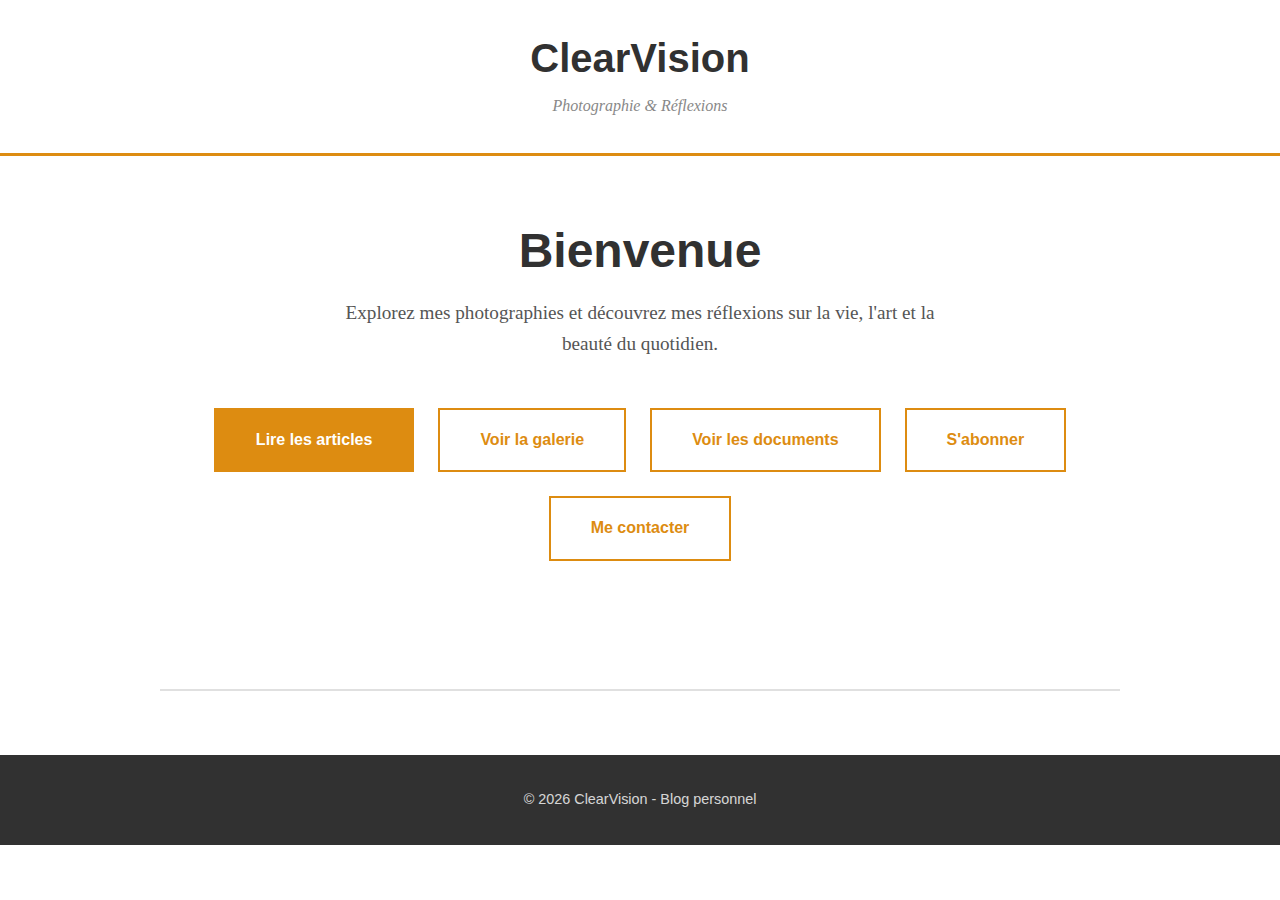
<file: index.html>
<!DOCTYPE html>
<html lang="fr">
<head>
    <meta charset="UTF-8">
    <meta name="viewport" content="width=device-width, initial-scale=1.0">
    <title>ClearVision - Blog & Photographie</title>
    <link rel="stylesheet" href="styles.css">
    <style>
        /* Page d'accueil spécifique */
        .home-hero {
            max-width: 960px;
            margin: 0 auto;
            padding: 4rem 2rem;
            text-align: center;
        }

        .home-hero h1 {
            font-size: 3rem;
            color: #313131;
            margin-bottom: 1rem;
        }

        .home-hero p {
            font-size: 1.2rem;
            color: #555555;
            max-width: 600px;
            margin: 0 auto 3rem;
            line-height: 1.6;
        }

        .home-buttons {
            display: flex;
            gap: 1.5rem;
            justify-content: center;
            flex-wrap: wrap;
        }

        .btn {
            display: inline-block;
            padding: 1rem 2.5rem;
            font-size: 1rem;
            font-family: -apple-system, sans-serif;
            font-weight: 600;
            text-decoration: none;
            border: 2px solid #dd8c11;
            transition: all 0.3s;
        }

        .btn-primary {
            background: #dd8c11;
            color: #ffffff;
        }

        .btn-primary:hover {
            background: #c77d0f;
            border-color: #c77d0f;
        }

        .btn-secondary {
            background: transparent;
            color: #dd8c11;
        }

        .btn-secondary:hover {
            background: #dd8c11;
            color: #ffffff;
        }

        .home-divider {
            max-width: 960px;
            margin: 4rem auto;
            border: 0;
            border-top: 2px solid #e0e0e0;
        }

        @media (max-width: 768px) {
            .home-hero h1 {
                font-size: 2rem;
            }

            .home-buttons {
                flex-direction: column;
                max-width: 300px;
                margin: 0 auto;
            }

            .btn {
                width: 100%;
            }
        }
    </style>
</head>
<body>
    <!-- En-tête -->
    <header>
        <h1>ClearVision</h1>
        <p class="subtitle">Photographie & Réflexions</p>
    </header>

    <!-- Hero Section -->
    <div class="home-hero">
        <h1>Bienvenue</h1>
        <p>Explorez mes photographies et découvrez mes réflexions sur la vie, l'art et la beauté du quotidien.</p>

        <div class="home-buttons">
            <a href="articles.html" class="btn btn-primary">Lire les articles</a>
            <a href="galerie.html" class="btn btn-secondary">Voir la galerie</a>
            <a href="documents.html" class="btn btn-secondary">Voir les documents</a>
            <a href="newsletter.html" class="btn btn-secondary">S'abonner</a>
            <a href="contact.html" class="btn btn-secondary">Me contacter</a>
        </div>
    </div>

    <hr class="home-divider">

    <!-- Footer -->
    <footer>
        <p>&copy; 2026 ClearVision - Blog personnel</p>
    </footer>
</body>
</html>
</file>
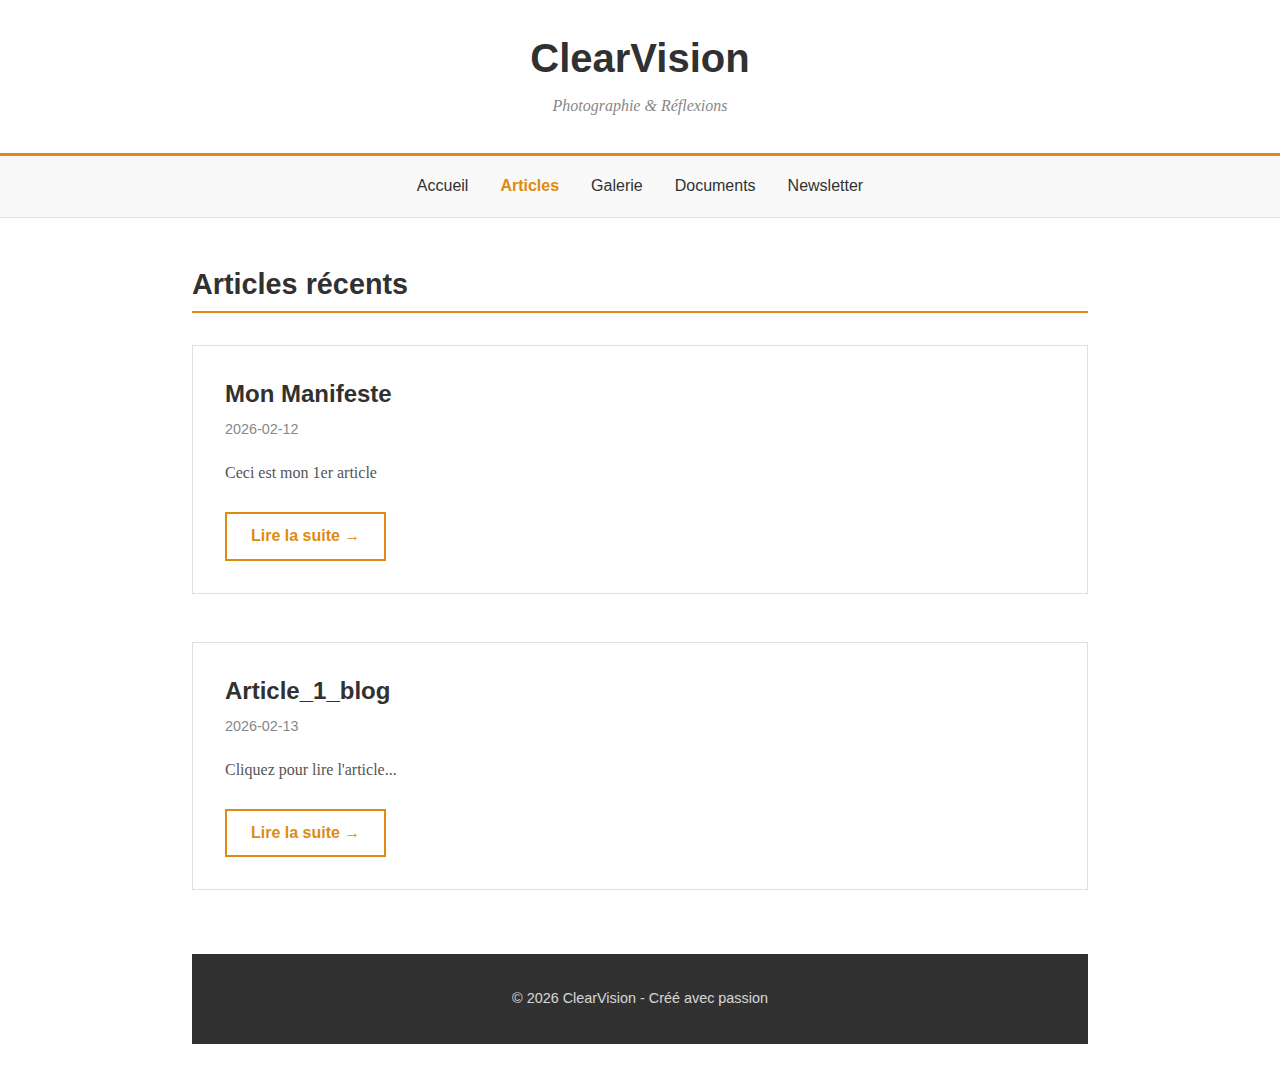
<file: articles.html>
<!DOCTYPE html>
<html lang="fr">
<head>
    <meta charset="UTF-8">
    <meta name="viewport" content="width=device-width, initial-scale=1.0">
    <title>Articles - ClearVision</title>
    <link rel="stylesheet" href="styles.css">
    <style>
        /* Articles gallery style */
        .articles-gallery {
            display: grid;
            grid-template-columns: repeat(auto-fit, minmax(300px, 1fr));
            gap: 2rem;
            margin-top: 2rem;
        }
    </style>
</head>
<body>
    <!-- En-tête -->
    <header>
        <a href="index.html" style="text-decoration: none; color: inherit;">
            <h1>ClearVision</h1>
        </a>
        <p class="subtitle">Photographie & Réflexions</p>
    </header>

    <!-- Navigation -->
    <nav>
        <ul class="nav-links">
            <li><a href="index.html">Accueil</a></li>
            <li><a href="articles.html" class="active">Articles</a></li>
            <li><a href="galerie.html">Galerie</a></li>
            <li><a href="documents.html">Documents</a></li>
            <li><a href="newsletter.html">Newsletter</a></li>
        </ul>
    </nav>

    <!-- Contenu principal -->
    <main>
        <!-- Section des articles -->
        <section class="articles">
            <h2>Articles récents</h2>

            <article class="article-card">
                <div class="article-content">
                    <h3>Mon Manifeste</h3>
                    <p class="article-date">2026-02-12</p>
                    <p class="article-excerpt">
                        Ceci est mon 1er article
                    </p>
                    <a href="articles/A propos de mon manifeste.html" class="read-more">Lire la suite →</a>
                </div>
            </article>

            <article class="article-card">
                <div class="article-content">
                    <h3>Article_1_blog</h3>
                    <p class="article-date">2026-02-13</p>
                    <p class="article-excerpt">
                        Cliquez pour lire l'article...
                    </p>
                    <a href="articles/Article_1_blog.html" class="read-more">Lire la suite →</a>
                </div>
            </article>

        </section>
    <!-- Pied de page -->
    <footer>
        <p>&copy; 2026 ClearVision - Créé avec passion</p>
    </footer>
</body>
</html>
</file>
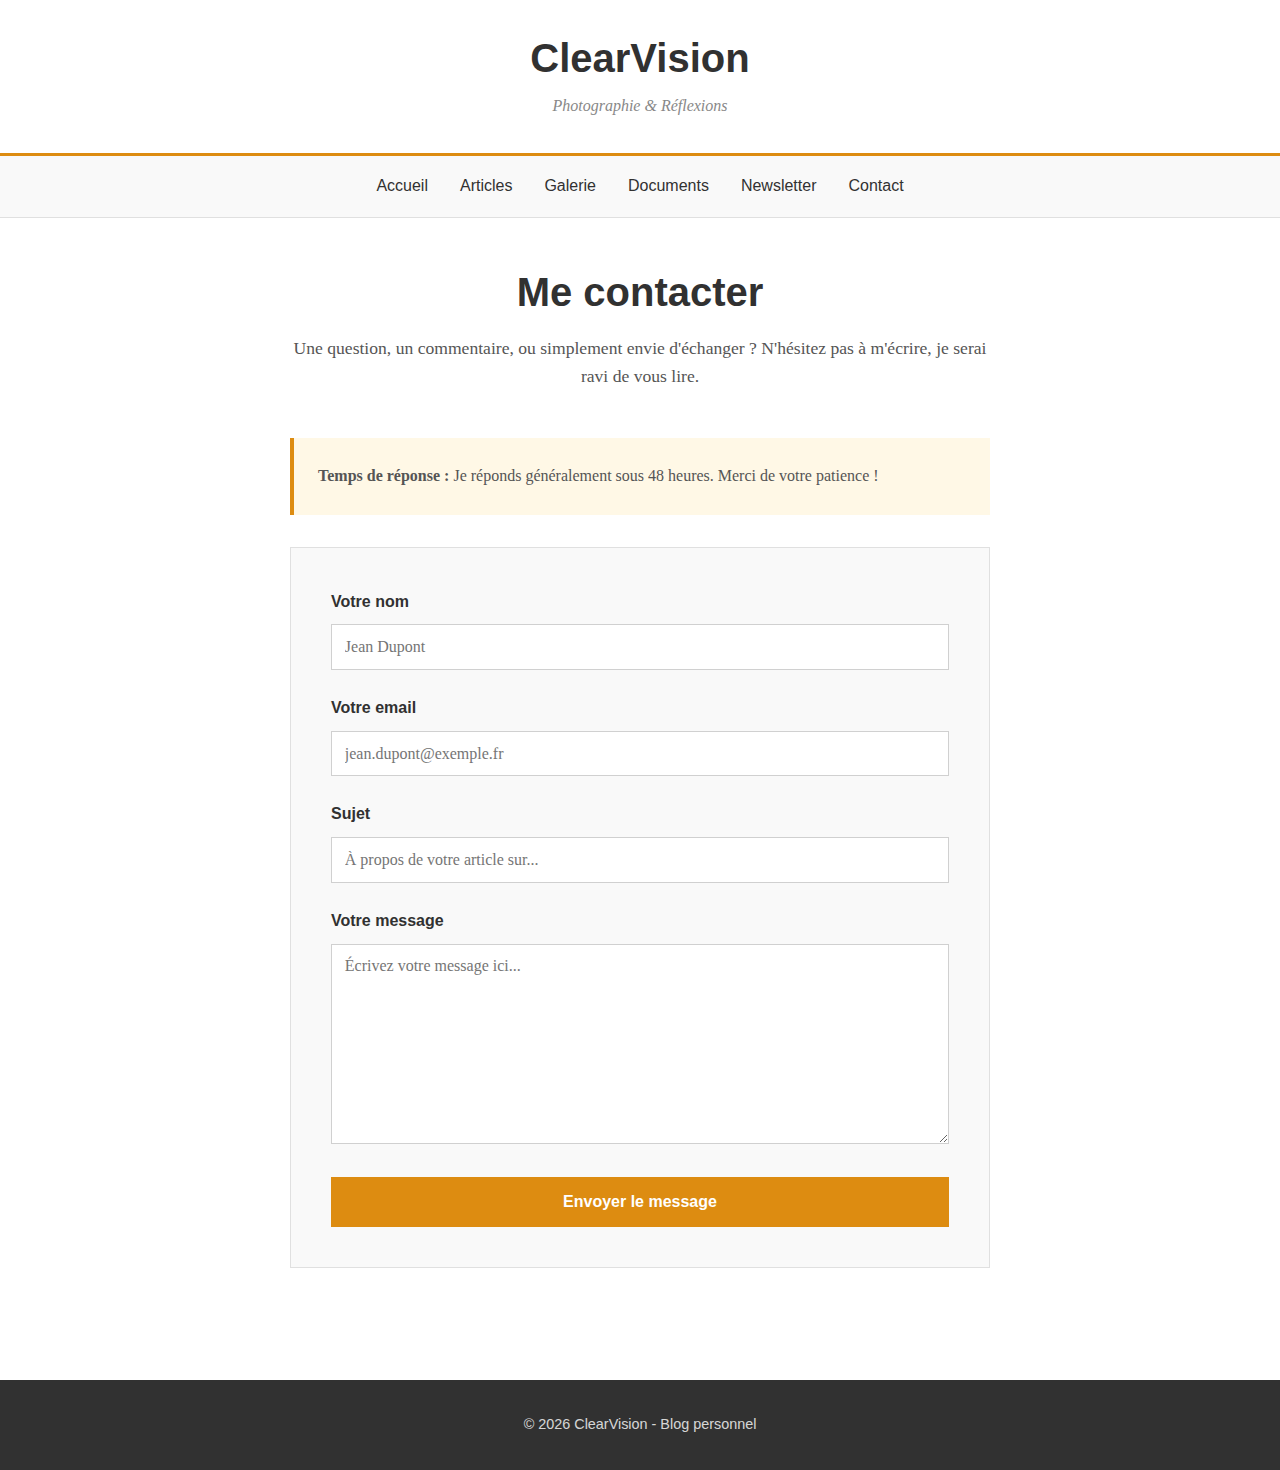
<file: contact.html>
<!DOCTYPE html>
<html lang="fr">
<head>
    <meta charset="UTF-8">
    <meta name="viewport" content="width=device-width, initial-scale=1.0">
    <title>Contact - ClearVision</title>
    <link rel="stylesheet" href="styles.css">
    <style>
        /* Styles spécifiques à la page contact */
        .contact-container {
            max-width: 700px;
            margin: 0 auto;
        }

        .contact-intro {
            text-align: center;
            margin-bottom: 3rem;
        }

        .contact-intro h1 {
            font-size: 2.5rem;
            color: #313131;
            margin-bottom: 1rem;
        }

        .contact-intro p {
            font-size: 1.1rem;
            color: #555555;
            line-height: 1.6;
        }

        /* Formulaire de contact */
        .contact-form {
            background: #f9f9f9;
            padding: 2.5rem;
            border: 1px solid #e0e0e0;
        }

        .form-group {
            margin-bottom: 1.5rem;
        }

        .form-group label {
            display: block;
            font-family: -apple-system, sans-serif;
            font-weight: 600;
            color: #313131;
            margin-bottom: 0.5rem;
        }

        .form-group input,
        .form-group textarea {
            width: 100%;
            padding: 0.8rem;
            font-family: Georgia, serif;
            font-size: 1rem;
            border: 1px solid #d0d0d0;
            background: #ffffff;
            transition: border-color 0.3s;
        }

        .form-group input:focus,
        .form-group textarea:focus {
            outline: none;
            border-color: #dd8c11;
        }

        .form-group textarea {
            min-height: 200px;
            resize: vertical;
        }

        .submit-btn {
            background: #dd8c11;
            color: #ffffff;
            padding: 1rem 2.5rem;
            border: none;
            font-family: -apple-system, sans-serif;
            font-size: 1rem;
            font-weight: 600;
            cursor: pointer;
            transition: background 0.3s;
            width: 100%;
        }

        .submit-btn:hover {
            background: #c77d0f;
        }

        /* Message d'information */
        .info-box {
            background: #fff8e6;
            border-left: 4px solid #dd8c11;
            padding: 1.5rem;
            margin-bottom: 2rem;
        }

        .info-box p {
            color: #555555;
            margin: 0;
        }

        @media (max-width: 768px) {
            .contact-form {
                padding: 1.5rem;
            }

            .contact-intro h1 {
                font-size: 2rem;
            }
        }
    </style>
</head>
<body>
    <!-- En-tête -->
    <header>
        <h1>ClearVision</h1>
        <p class="subtitle">Photographie & Réflexions</p>
    </header>

    <!-- Navigation -->
    <nav>
        <ul class="nav-links">
            <li><a href="index.html">Accueil</a></li>
            <li><a href="articles.html">Articles</a></li>
            <li><a href="galerie.html">Galerie</a></li>
            <li><a href="documents.html">Documents</a></li>
            <li><a href="newsletter.html">Newsletter</a></li>
            <li><a href="contact.html">Contact</a></li>
        </ul>
    </nav>

    <!-- Contenu principal -->
    <main>
        <div class="contact-container">
            <div class="contact-intro">
                <h1>Me contacter</h1>
                <p>Une question, un commentaire, ou simplement envie d'échanger ? N'hésitez pas à m'écrire, je serai ravi de vous lire.</p>
            </div>

            <!-- Boîte d'information -->
            <div class="info-box">
                <p><strong>Temps de réponse :</strong> Je réponds généralement sous 48 heures. Merci de votre patience !</p>
            </div>

            <!-- Formulaire de contact -->
            <form class="contact-form" action="https://formspree.io/f/mqedpgdd" method="POST">
                <!-- Redirection après envoi -->
                <input type="hidden" name="_next" value="https://pmclear.github.io/index.html">

                <div class="form-group">
                    <label for="name">Votre nom</label>
                    <input type="text" id="name" name="name" required placeholder="Jean Dupont">
                </div>

                <div class="form-group">
                    <label for="email">Votre email</label>
                    <input type="email" id="email" name="email" required placeholder="jean.dupont@exemple.fr">
                </div>

                <div class="form-group">
                    <label for="subject">Sujet</label>
                    <input type="text" id="subject" name="subject" required placeholder="À propos de votre article sur...">
                </div>

                <div class="form-group">
                    <label for="message">Votre message</label>
                    <textarea id="message" name="message" required placeholder="Écrivez votre message ici..."></textarea>
                </div>

                <button type="submit" class="submit-btn">Envoyer le message</button>
            </form>
        </div>
    </main>

    <!-- Footer -->
    <footer>
        <p>&copy; 2026 ClearVision - Blog personnel</p>
    </footer>
</body>
</html>
</file>
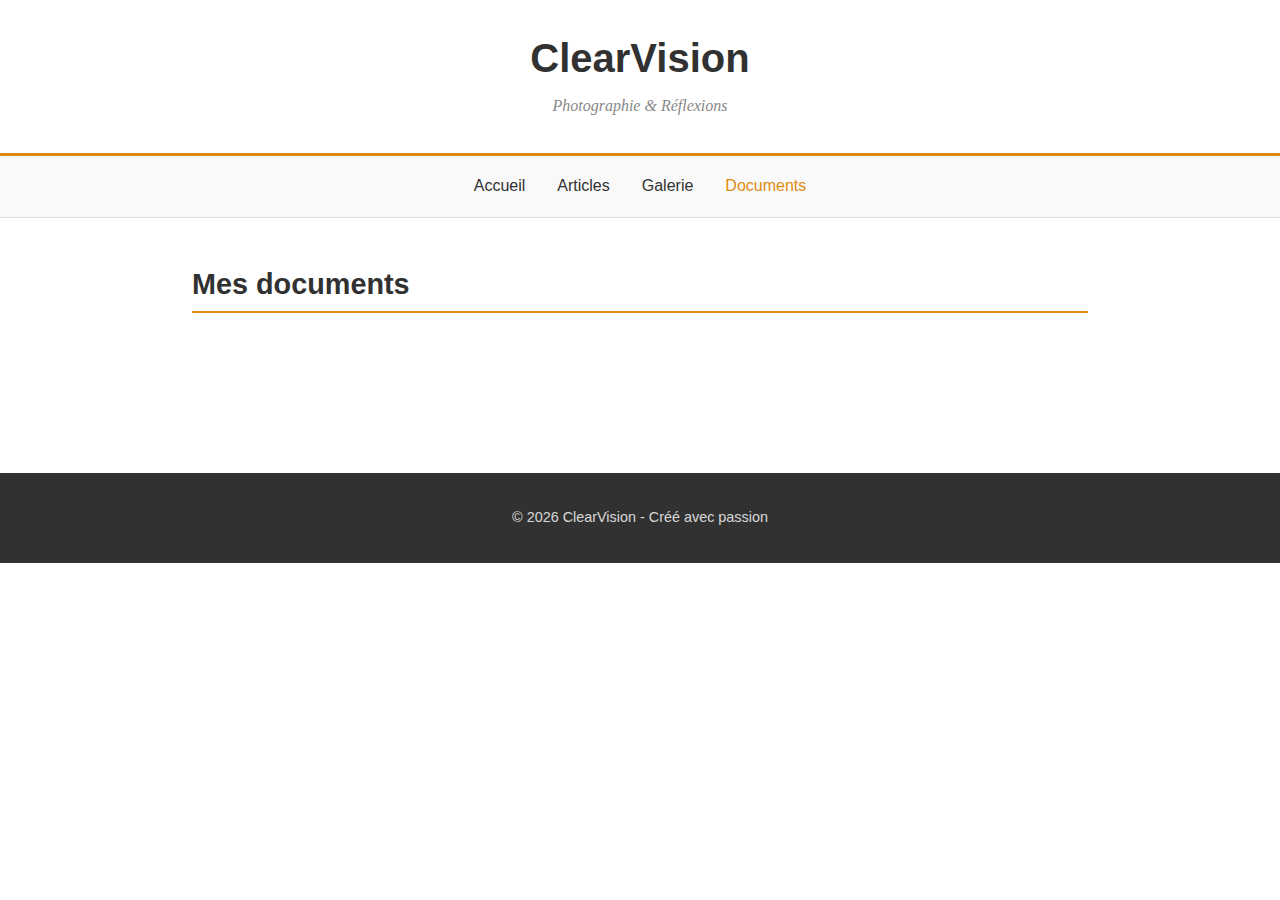
<file: documents-template.html>
<!DOCTYPE html>
<html lang="fr">
<head>
    <meta charset="UTF-8">
    <meta name="viewport" content="width=device-width, initial-scale=1.0">
    <title>Documents - ClearVision</title>
    <link rel="stylesheet" href="styles.css">
    <style>
        /* Style pour la liste des documents */
        .documents-list {
            display: grid;
            grid-template-columns: repeat(auto-fill, minmax(350px, 1fr));
            gap: 1.5rem;
            margin-top: 2rem;
        }

        .document-card {
            background: #ffffff;
            border: 1px solid #e0e0e0;
            padding: 1.5rem;
            transition: box-shadow 0.3s;
            display: flex;
            align-items: center;
            gap: 1rem;
        }

        .document-card:hover {
            box-shadow: 0 2px 15px rgba(0,0,0,0.1);
        }

        .document-icon {
            font-size: 3rem;
            color: #dd8c11;
        }

        .document-info {
            flex: 1;
        }

        .document-info h3 {
            font-size: 1.2rem;
            color: #313131;
            margin-bottom: 0.3rem;
        }

        .document-info .document-type {
            color: #888888;
            font-size: 0.9rem;
            margin-bottom: 0.8rem;
        }

        .document-link {
            display: inline-block;
            color: #dd8c11;
            text-decoration: none;
            font-weight: 600;
            font-size: 0.95rem;
        }

        .document-link:hover {
            color: #b87010;
        }

        .documents-subject {
            font-size: 1.4rem;
            color: #dd8c11;
            margin-top: 3rem;
            margin-bottom: 1rem;
            padding-bottom: 0.5rem;
            border-bottom: 2px solid #e0e0e0;
        }

        .documents-subject:first-of-type {
            margin-top: 2rem;
        }
    </style>
</head>
<body>
    <!-- En-tête -->
    <header>
        <h1>ClearVision</h1>
        <p class="subtitle">Photographie & Réflexions</p>
    </header>

    <!-- Navigation -->
    <nav>
        <ul class="nav-links">
            <li><a href="index.html">Accueil</a></li>
            <li><a href="articles.html">Articles</a></li>
            <li><a href="galerie.html">Galerie</a></li>
            <li><a href="documents.html" style="color: #dd8c11;">Documents</a></li>
        </ul>
    </nav>

    <!-- Contenu principal -->
    <main>
        <section class="articles">
            <h2>Mes documents</h2>

            <!-- DOCUMENTS_PLACEHOLDER -->
        </section>
    </main>

    <!-- Pied de page -->
    <footer>
        <p>&copy; 2026 ClearVision - Créé avec passion</p>
    </footer>
</body>
</html>
</file>
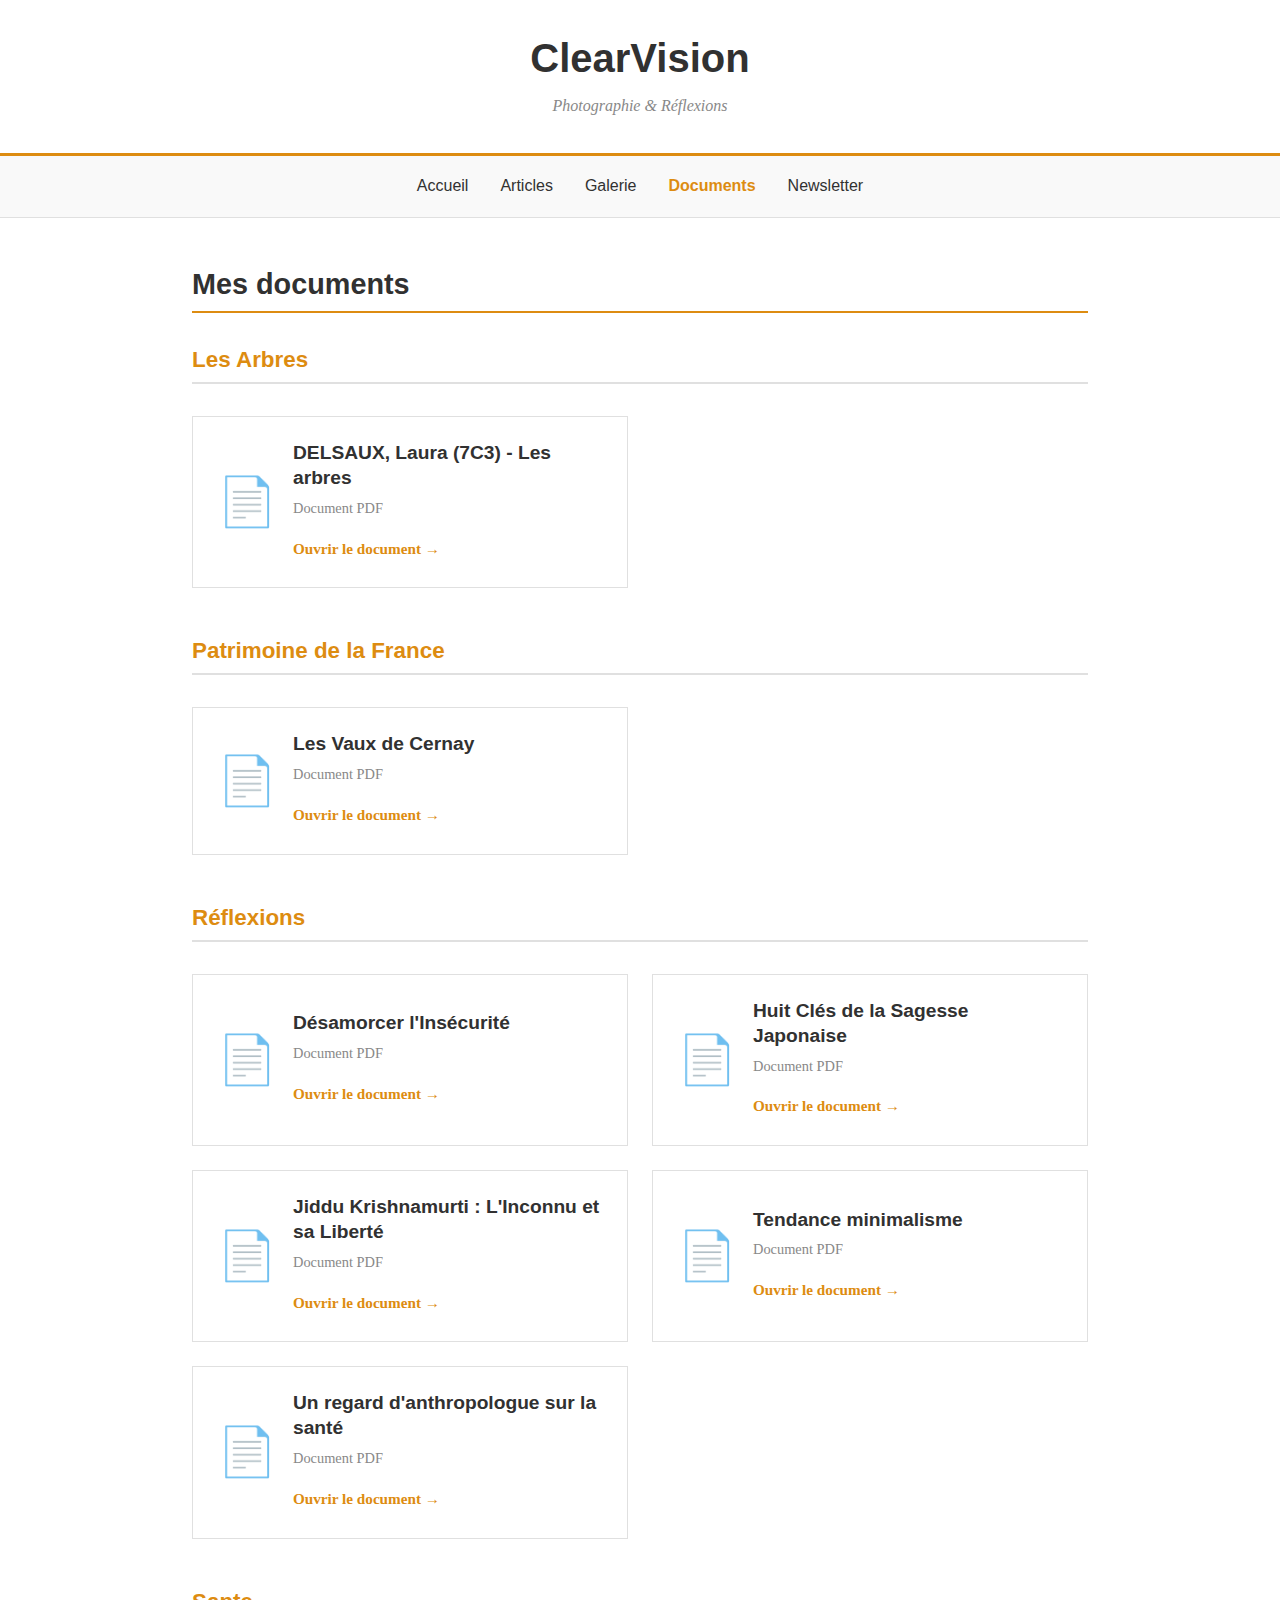
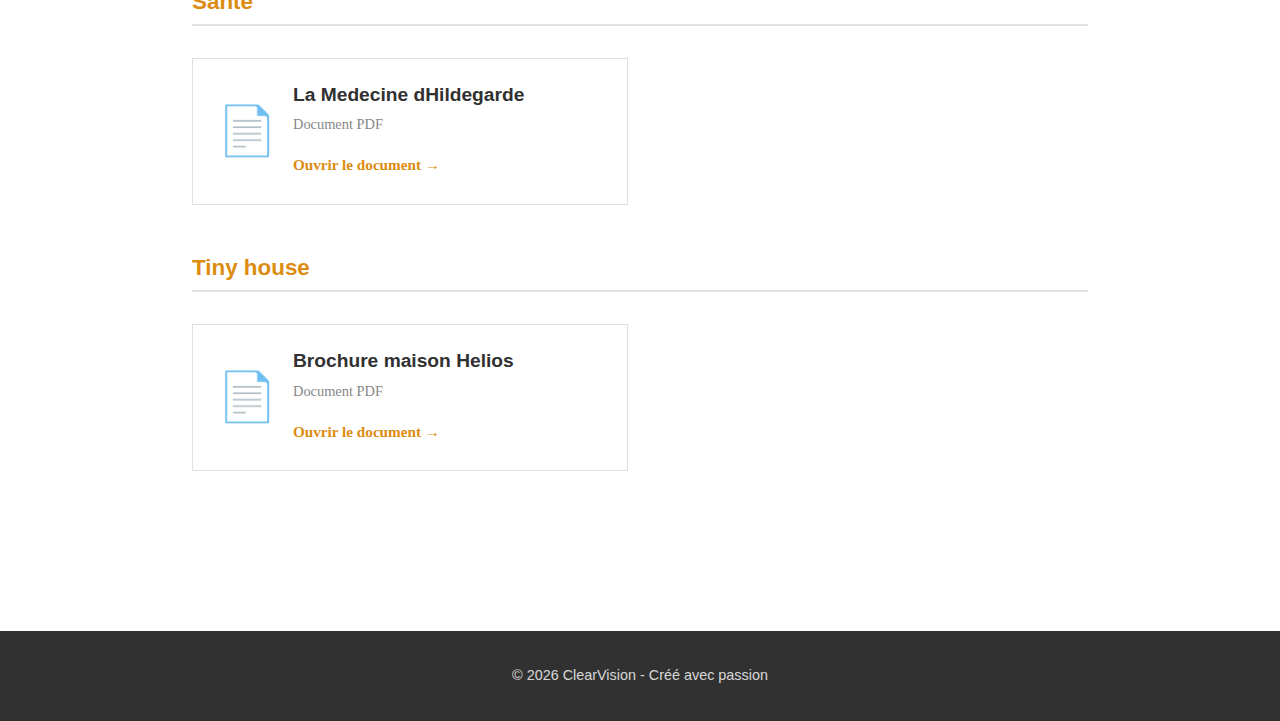
<file: documents.html>
<!DOCTYPE html>
<html lang="fr">
<head>
    <meta charset="UTF-8">
    <meta name="viewport" content="width=device-width, initial-scale=1.0">
    <title>Documents - ClearVision</title>
    <link rel="stylesheet" href="styles.css">
    <style>
        /* Style pour la liste des documents */
        .documents-list {
            display: grid;
            grid-template-columns: repeat(auto-fill, minmax(350px, 1fr));
            gap: 1.5rem;
            margin-top: 2rem;
        }

        .document-card {
            background: #ffffff;
            border: 1px solid #e0e0e0;
            padding: 1.5rem;
            transition: box-shadow 0.3s;
            display: flex;
            align-items: center;
            gap: 1rem;
        }

        .document-card:hover {
            box-shadow: 0 2px 15px rgba(0,0,0,0.1);
        }

        .document-icon {
            font-size: 3rem;
            color: #dd8c11;
        }

        .document-info {
            flex: 1;
        }

        .document-info h3 {
            font-size: 1.2rem;
            color: #313131;
            margin-bottom: 0.3rem;
        }

        .document-info .document-type {
            color: #888888;
            font-size: 0.9rem;
            margin-bottom: 0.8rem;
        }

        .document-link {
            display: inline-block;
            color: #dd8c11;
            text-decoration: none;
            font-weight: 600;
            font-size: 0.95rem;
        }

        .document-link:hover {
            color: #b87010;
        }

        .documents-subject {
            font-size: 1.4rem;
            color: #dd8c11;
            margin-top: 3rem;
            margin-bottom: 1rem;
            padding-bottom: 0.5rem;
            border-bottom: 2px solid #e0e0e0;
        }

        .documents-subject:first-of-type {
            margin-top: 2rem;
        }
    </style>
</head>
<body>
    <!-- En-tête -->
    <header>
        <a href="index.html" style="text-decoration: none; color: inherit;">
            <h1>ClearVision</h1>
        </a>
        <p class="subtitle">Photographie & Réflexions</p>
    </header>

    <!-- Navigation -->
    <nav>
        <ul class="nav-links">
            <li><a href="index.html">Accueil</a></li>
            <li><a href="articles.html">Articles</a></li>
            <li><a href="galerie.html">Galerie</a></li>
            <li><a href="documents.html" class="active">Documents</a></li>
            <li><a href="newsletter.html">Newsletter</a></li>
        </ul>
    </nav>

    <!-- Contenu principal -->
    <main>
        <section class="articles">
            <h2>Mes documents</h2>

            <!-- Sujet : Les Arbres -->
            <h3 class="documents-subject">Les Arbres</h3>
            <div class="documents-list">
                <div class="document-card">
                    <div class="document-icon">📄</div>
                    <div class="document-info">
                        <h3>DELSAUX, Laura (7C3) - Les arbres</h3>
                        <p class="document-type">Document PDF</p>
                        <a href="pdfs/Les_Arbres/DELSAUX_Laura_7C3_Les_arbres.pdf" class="document-link" target="_blank">Ouvrir le document →</a>
                    </div>
                </div>

            </div>

            <!-- Sujet : Patrimoine de la France -->
            <h3 class="documents-subject">Patrimoine de la France</h3>
            <div class="documents-list">
                <div class="document-card">
                    <div class="document-icon">📄</div>
                    <div class="document-info">
                        <h3>Les Vaux de Cernay</h3>
                        <p class="document-type">Document PDF</p>
                        <a href="pdfs/Patrimoine_de_la_France/Les_Vaux_de_Cernay.pdf" class="document-link" target="_blank">Ouvrir le document →</a>
                    </div>
                </div>

            </div>

            <!-- Sujet : Réflexions -->
            <h3 class="documents-subject">Réflexions</h3>
            <div class="documents-list">
                <div class="document-card">
                    <div class="document-icon">📄</div>
                    <div class="document-info">
                        <h3>Désamorcer l'Insécurité</h3>
                        <p class="document-type">Document PDF</p>
                        <a href="pdfs/Reflexions/Desamorcer_l_Insecurite.pdf" class="document-link" target="_blank">Ouvrir le document →</a>
                    </div>
                </div>

                <div class="document-card">
                    <div class="document-icon">📄</div>
                    <div class="document-info">
                        <h3>Huit Clés de la Sagesse Japonaise</h3>
                        <p class="document-type">Document PDF</p>
                        <a href="pdfs/Reflexions/Huit_Cles_de_la_Sagesse_Japonaise.pdf" class="document-link" target="_blank">Ouvrir le document →</a>
                    </div>
                </div>

                <div class="document-card">
                    <div class="document-icon">📄</div>
                    <div class="document-info">
                        <h3>Jiddu Krishnamurti : L'Inconnu et sa Liberté</h3>
                        <p class="document-type">Document PDF</p>
                        <a href="pdfs/Reflexions/Jiddu_Krishnamurti_L_Inconnu_et_sa_Liberte.pdf" class="document-link" target="_blank">Ouvrir le document →</a>
                    </div>
                </div>

                <div class="document-card">
                    <div class="document-icon">📄</div>
                    <div class="document-info">
                        <h3>Tendance minimalisme</h3>
                        <p class="document-type">Document PDF</p>
                        <a href="pdfs/Reflexions/Tendance_minimalisme.pdf" class="document-link" target="_blank">Ouvrir le document →</a>
                    </div>
                </div>

                <div class="document-card">
                    <div class="document-icon">📄</div>
                    <div class="document-info">
                        <h3>Un regard d'anthropologue sur la santé</h3>
                        <p class="document-type">Document PDF</p>
                        <a href="pdfs/Reflexions/Un_regard_d_anthropologue_sur_la_sante.pdf" class="document-link" target="_blank">Ouvrir le document →</a>
                    </div>
                </div>

            </div>

            <!-- Sujet : Sante -->
            <h3 class="documents-subject">Sante</h3>
            <div class="documents-list">
                <div class="document-card">
                    <div class="document-icon">📄</div>
                    <div class="document-info">
                        <h3>La Medecine dHildegarde</h3>
                        <p class="document-type">Document PDF</p>
                        <a href="pdfs/Sante/La_Medecine_dHildegarde.pdf" class="document-link" target="_blank">Ouvrir le document →</a>
                    </div>
                </div>

            </div>

            <!-- Sujet : Tiny house -->
            <h3 class="documents-subject">Tiny house</h3>
            <div class="documents-list">
                <div class="document-card">
                    <div class="document-icon">📄</div>
                    <div class="document-info">
                        <h3>Brochure maison Helios</h3>
                        <p class="document-type">Document PDF</p>
                        <a href="pdfs/Tiny_house/brochure_maison_helios.pdf" class="document-link" target="_blank">Ouvrir le document →</a>
                    </div>
                </div>

            </div>

        </section>
    </main>

    <!-- Pied de page -->
    <footer>
        <p>&copy; 2026 ClearVision - Créé avec passion</p>
    </footer>
</body>
</html>
</file>
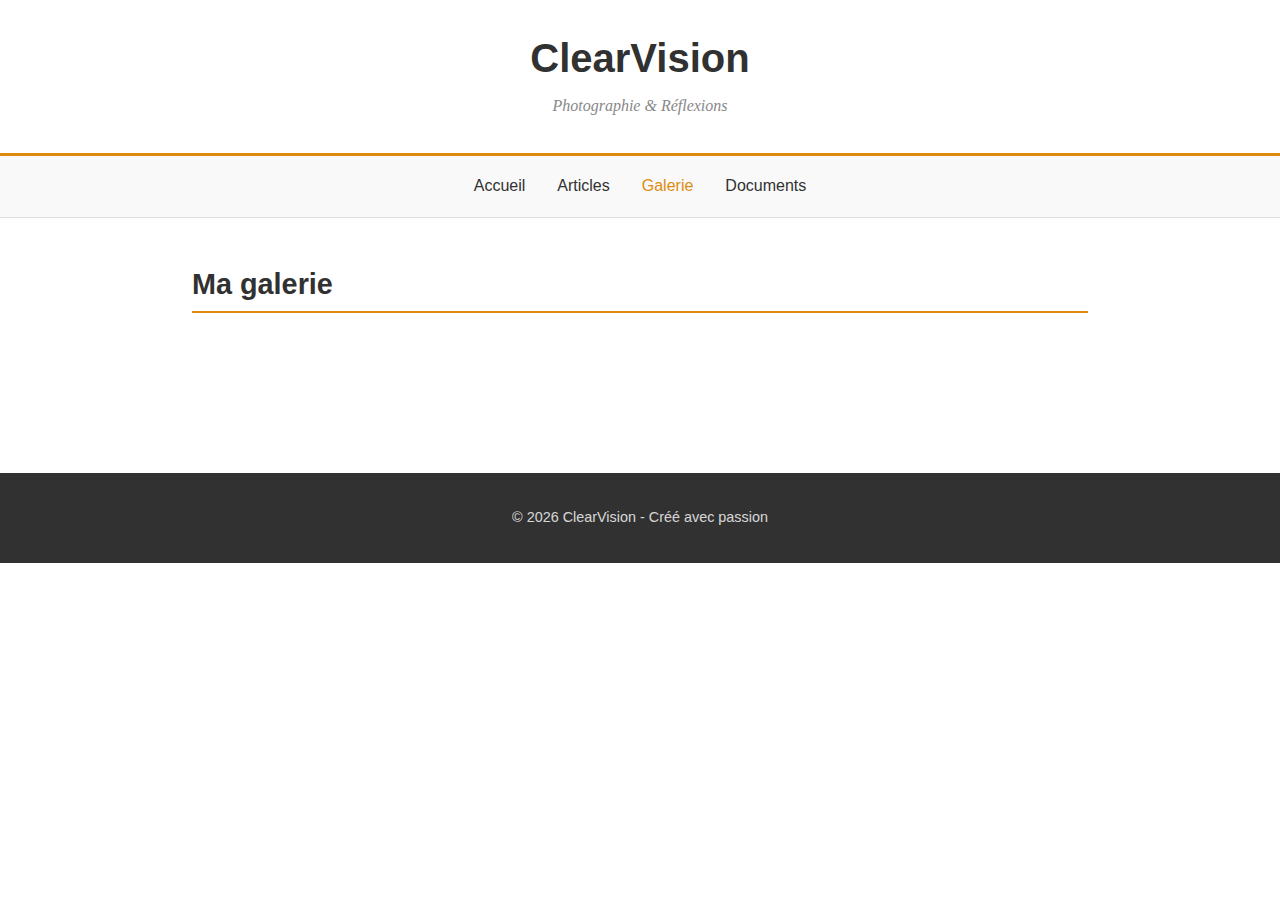
<file: galerie-template.html>
<!DOCTYPE html>
<html lang="fr">
<head>
    <meta charset="UTF-8">
    <meta name="viewport" content="width=device-width, initial-scale=1.0">
    <title>Galerie - ClearVision</title>
    <link rel="stylesheet" href="styles.css">
    <style>
        /* Galerie photos style blog */
        .gallery-grid {
            display: grid;
            grid-template-columns: repeat(auto-fit, minmax(300px, 1fr));
            gap: 2rem;
            margin-top: 2rem;
        }

        .gallery-item {
            background: #ffffff;
            border: 1px solid #e0e0e0;
            transition: box-shadow 0.3s;
        }

        .gallery-item:hover {
            box-shadow: 0 2px 15px rgba(0,0,0,0.1);
        }

        .gallery-item img,
        .gallery-item video {
            width: 100%;
            height: auto;
            display: block;
        }

        .gallery-caption {
            padding: 1.5rem;
        }

        .gallery-caption h3 {
            font-size: 1.2rem;
            color: #313131;
            margin-bottom: 0.5rem;
        }

        .gallery-caption p {
            color: #888888;
            font-size: 0.9rem;
        }

        .gallery-subject {
            font-size: 1.4rem;
            color: #dd8c11;
            margin-top: 3rem;
            margin-bottom: 1rem;
            padding-bottom: 0.5rem;
            border-bottom: 2px solid #e0e0e0;
        }

        .gallery-subject:first-of-type {
            margin-top: 2rem;
        }
    </style>
</head>
<body>
    <!-- En-tête -->
    <header>
        <h1>ClearVision</h1>
        <p class="subtitle">Photographie & Réflexions</p>
    </header>

    <!-- Navigation -->
    <nav>
        <ul class="nav-links">
            <li><a href="index.html">Accueil</a></li>
            <li><a href="articles.html">Articles</a></li>
            <li><a href="galerie.html" style="color: #dd8c11;">Galerie</a></li>
            <li><a href="documents.html">Documents</a></li>
        </ul>
    </nav>

    <!-- Contenu principal -->
    <main>
        <section class="articles">
            <h2>Ma galerie</h2>

            <!-- GALLERY_PLACEHOLDER -->
        </section>
    </main>

    <!-- Pied de page -->
    <footer>
        <p>&copy; 2026 ClearVision - Créé avec passion</p>
    </footer>
</body>
</html>
</file>
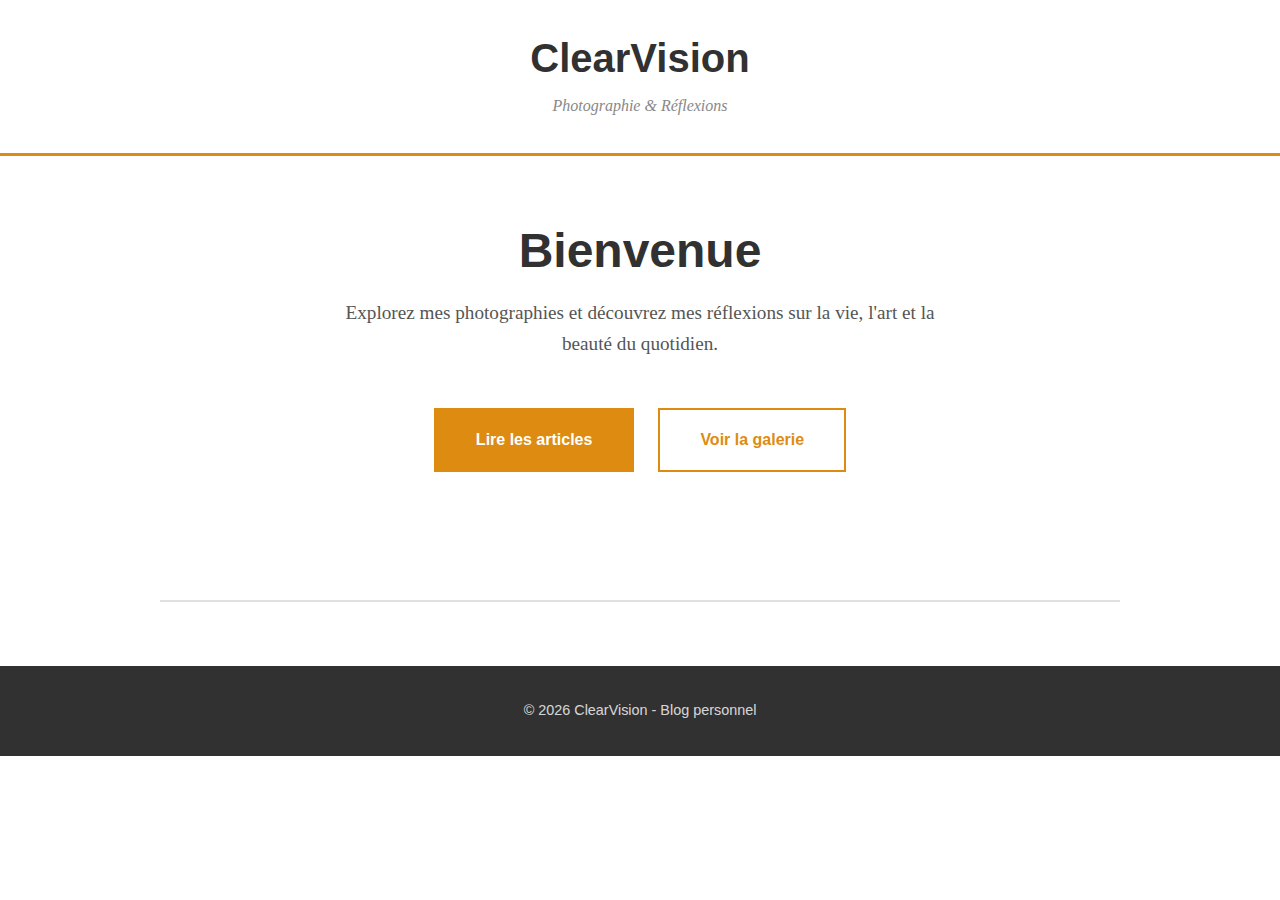
<file: index-template.html>
<!DOCTYPE html>
<html lang="fr">
<head>
    <meta charset="UTF-8">
    <meta name="viewport" content="width=device-width, initial-scale=1.0">
    <title>ClearVision - Blog & Photographie</title>
    <link rel="stylesheet" href="styles.css">
    <style>
        /* Page d'accueil spécifique */
        .home-hero {
            max-width: 960px;
            margin: 0 auto;
            padding: 4rem 2rem;
            text-align: center;
        }

        .home-hero h1 {
            font-size: 3rem;
            color: #313131;
            margin-bottom: 1rem;
        }

        .home-hero p {
            font-size: 1.2rem;
            color: #555555;
            max-width: 600px;
            margin: 0 auto 3rem;
            line-height: 1.6;
        }

        .home-buttons {
            display: flex;
            gap: 1.5rem;
            justify-content: center;
            flex-wrap: wrap;
        }

        .btn {
            display: inline-block;
            padding: 1rem 2.5rem;
            font-size: 1rem;
            font-family: -apple-system, sans-serif;
            font-weight: 600;
            text-decoration: none;
            border: 2px solid #dd8c11;
            transition: all 0.3s;
        }

        .btn-primary {
            background: #dd8c11;
            color: #ffffff;
        }

        .btn-primary:hover {
            background: #c77d0f;
            border-color: #c77d0f;
        }

        .btn-secondary {
            background: transparent;
            color: #dd8c11;
        }

        .btn-secondary:hover {
            background: #dd8c11;
            color: #ffffff;
        }

        .home-divider {
            max-width: 960px;
            margin: 4rem auto;
            border: 0;
            border-top: 2px solid #e0e0e0;
        }

        @media (max-width: 768px) {
            .home-hero h1 {
                font-size: 2rem;
            }

            .home-buttons {
                flex-direction: column;
                max-width: 300px;
                margin: 0 auto;
            }

            .btn {
                width: 100%;
            }
        }
    </style>
</head>
<body>
    <!-- En-tête -->
    <header>
        <h1>ClearVision</h1>
        <p class="subtitle">Photographie & Réflexions</p>
    </header>

    <!-- Hero Section -->
    <div class="home-hero">
        <h1>Bienvenue</h1>
        <p>Explorez mes photographies et découvrez mes réflexions sur la vie, l'art et la beauté du quotidien.</p>

        <div class="home-buttons">
            <a href="articles.html" class="btn btn-primary">Lire les articles</a>
            <a href="galerie.html" class="btn btn-secondary">Voir la galerie</a>
        </div>
    </div>

    <hr class="home-divider">

    <!-- Footer -->
    <footer>
        <p>&copy; 2026 ClearVision - Blog personnel</p>
    </footer>
</body>
</html>
</file>
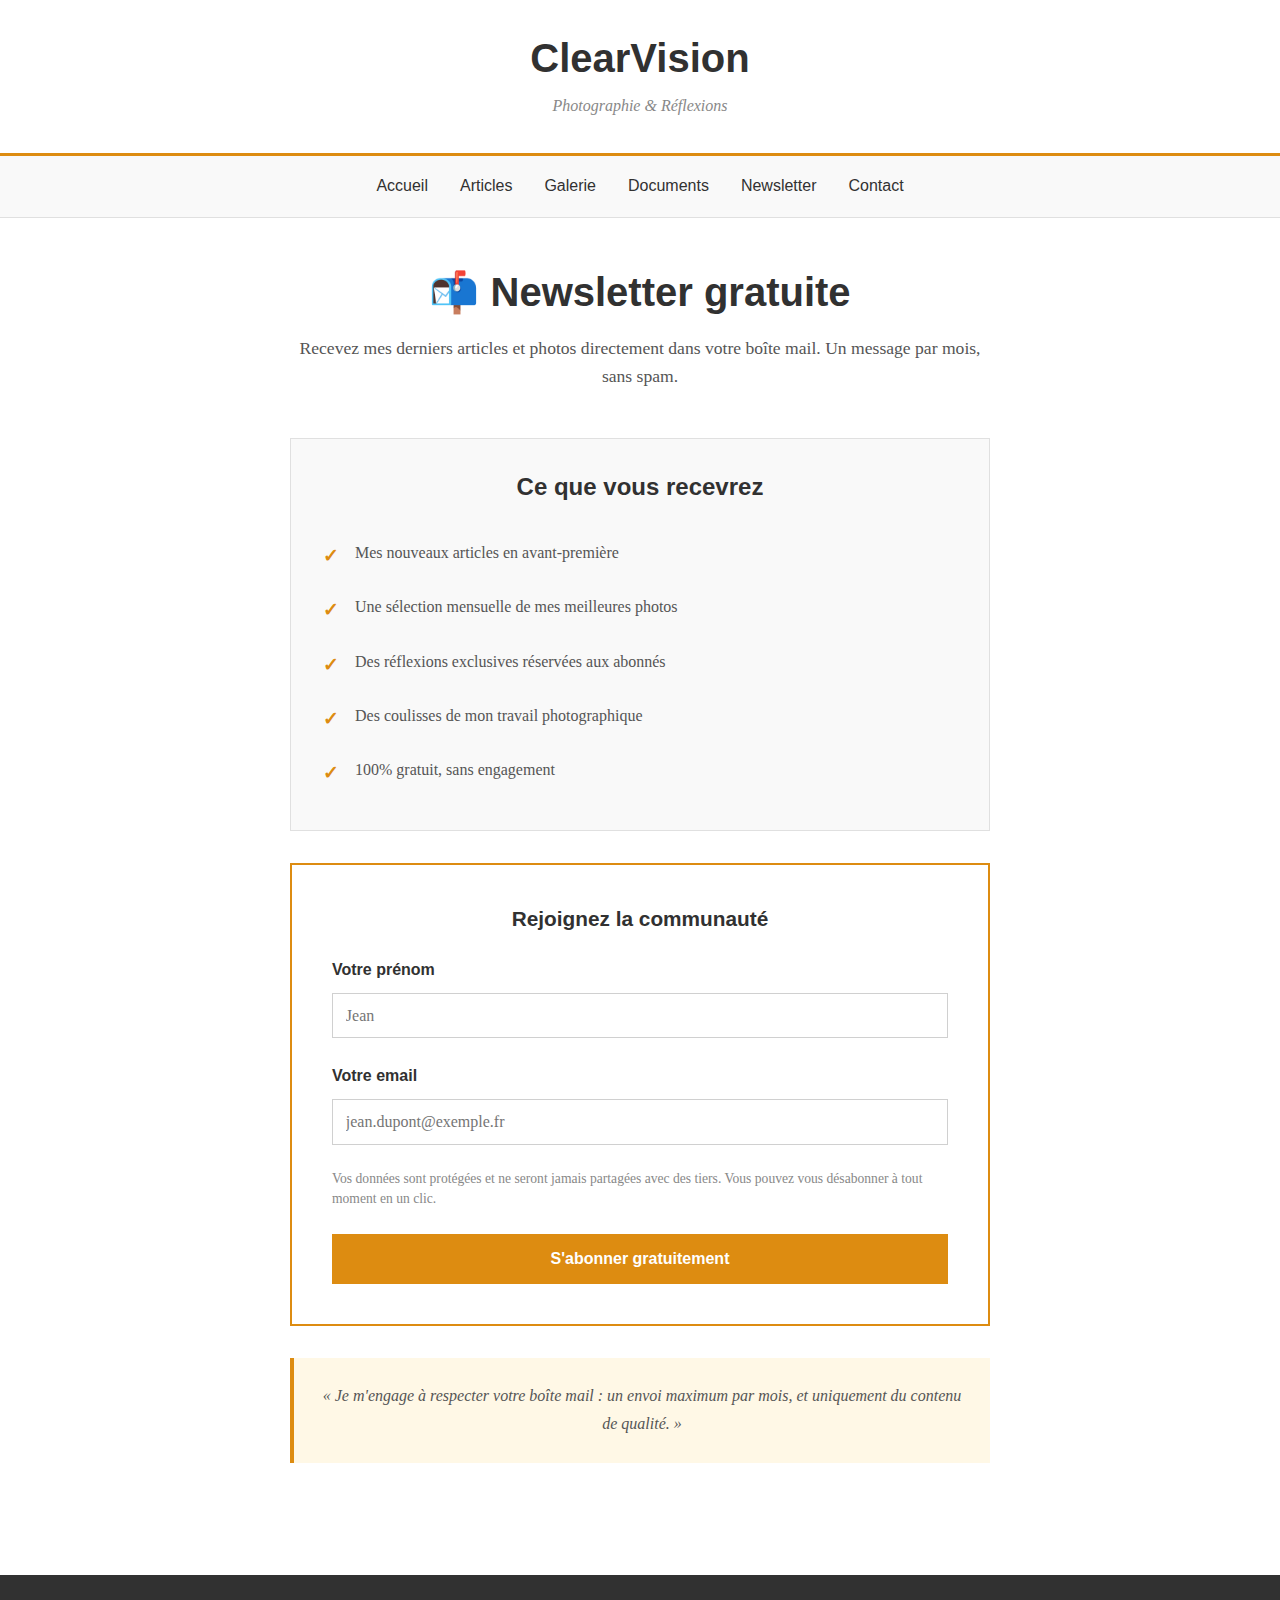
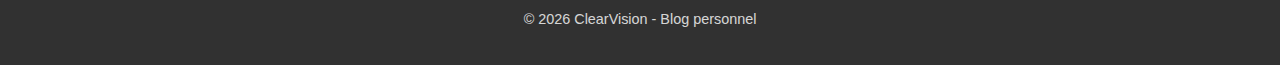
<file: newsletter.html>
<!DOCTYPE html>
<html lang="fr">
<head>
    <meta charset="UTF-8">
    <meta name="viewport" content="width=device-width, initial-scale=1.0">
    <title>Newsletter - ClearVision</title>
    <link rel="stylesheet" href="styles.css">
    <style>
        /* Styles spécifiques à la page newsletter */
        .newsletter-container {
            max-width: 700px;
            margin: 0 auto;
        }

        .newsletter-hero {
            text-align: center;
            margin-bottom: 3rem;
        }

        .newsletter-hero h1 {
            font-size: 2.5rem;
            color: #313131;
            margin-bottom: 1rem;
        }

        .newsletter-hero p {
            font-size: 1.1rem;
            color: #555555;
            line-height: 1.6;
            margin-bottom: 1rem;
        }

        /* Avantages de l'abonnement */
        .benefits {
            background: #f9f9f9;
            padding: 2rem;
            border: 1px solid #e0e0e0;
            margin-bottom: 2rem;
        }

        .benefits h2 {
            font-size: 1.5rem;
            color: #313131;
            margin-bottom: 1.5rem;
            text-align: center;
        }

        .benefits-list {
            list-style: none;
            padding: 0;
        }

        .benefits-list li {
            padding: 0.8rem 0;
            padding-left: 2rem;
            position: relative;
            color: #555555;
        }

        .benefits-list li:before {
            content: "✓";
            position: absolute;
            left: 0;
            color: #dd8c11;
            font-weight: bold;
            font-size: 1.2rem;
        }

        /* Formulaire d'abonnement */
        .subscribe-form {
            background: #ffffff;
            padding: 2.5rem;
            border: 2px solid #dd8c11;
        }

        .subscribe-form h3 {
            font-size: 1.3rem;
            color: #313131;
            margin-bottom: 1.5rem;
            text-align: center;
        }

        .form-group {
            margin-bottom: 1.5rem;
        }

        .form-group label {
            display: block;
            font-family: -apple-system, sans-serif;
            font-weight: 600;
            color: #313131;
            margin-bottom: 0.5rem;
        }

        .form-group input {
            width: 100%;
            padding: 0.8rem;
            font-family: Georgia, serif;
            font-size: 1rem;
            border: 1px solid #d0d0d0;
            background: #ffffff;
            transition: border-color 0.3s;
        }

        .form-group input:focus {
            outline: none;
            border-color: #dd8c11;
        }

        .privacy-notice {
            font-size: 0.85rem;
            color: #888888;
            margin-bottom: 1.5rem;
            line-height: 1.5;
        }

        .subscribe-btn {
            background: #dd8c11;
            color: #ffffff;
            padding: 1rem 2.5rem;
            border: none;
            font-family: -apple-system, sans-serif;
            font-size: 1rem;
            font-weight: 600;
            cursor: pointer;
            transition: background 0.3s;
            width: 100%;
        }

        .subscribe-btn:hover {
            background: #c77d0f;
        }

        /* Promesse */
        .promise {
            text-align: center;
            margin-top: 2rem;
            padding: 1.5rem;
            background: #fff8e6;
            border-left: 4px solid #dd8c11;
        }

        .promise p {
            color: #555555;
            margin: 0;
            font-style: italic;
        }

        @media (max-width: 768px) {
            .subscribe-form {
                padding: 1.5rem;
            }

            .newsletter-hero h1 {
                font-size: 2rem;
            }
        }
    </style>
</head>
<body>
    <!-- En-tête -->
    <header>
        <h1>ClearVision</h1>
        <p class="subtitle">Photographie & Réflexions</p>
    </header>

    <!-- Navigation -->
    <nav>
        <ul class="nav-links">
            <li><a href="index.html">Accueil</a></li>
            <li><a href="articles.html">Articles</a></li>
            <li><a href="galerie.html">Galerie</a></li>
            <li><a href="documents.html">Documents</a></li>
            <li><a href="newsletter.html">Newsletter</a></li>
            <li><a href="contact.html">Contact</a></li>
        </ul>
    </nav>

    <!-- Contenu principal -->
    <main>
        <div class="newsletter-container">
            <div class="newsletter-hero">
                <h1>📬 Newsletter gratuite</h1>
                <p>Recevez mes derniers articles et photos directement dans votre boîte mail. Un message par mois, sans spam.</p>
            </div>

            <!-- Avantages -->
            <div class="benefits">
                <h2>Ce que vous recevrez</h2>
                <ul class="benefits-list">
                    <li>Mes nouveaux articles en avant-première</li>
                    <li>Une sélection mensuelle de mes meilleures photos</li>
                    <li>Des réflexions exclusives réservées aux abonnés</li>
                    <li>Des coulisses de mon travail photographique</li>
                    <li>100% gratuit, sans engagement</li>
                </ul>
            </div>

            <!-- Formulaire d'abonnement -->
            <form class="subscribe-form" action="https://formspree.io/f/mqedpgdd" method="POST">
                <!-- Champ caché pour identifier qu'il s'agit d'une inscription newsletter -->
                <input type="hidden" name="_subject" value="Nouvelle inscription à la newsletter">
                <!-- Redirection après envoi -->
                <input type="hidden" name="_next" value="https://tranquil-licorice-86a088.netlify.app/index.html">

                <h3>Rejoignez la communauté</h3>

                <div class="form-group">
                    <label for="name">Votre prénom</label>
                    <input type="text" id="name" name="name" required placeholder="Jean">
                </div>

                <div class="form-group">
                    <label for="email">Votre email</label>
                    <input type="email" id="email" name="email" required placeholder="jean.dupont@exemple.fr">
                </div>

                <p class="privacy-notice">
                    Vos données sont protégées et ne seront jamais partagées avec des tiers. Vous pouvez vous désabonner à tout moment en un clic.
                </p>

                <button type="submit" class="subscribe-btn">S'abonner gratuitement</button>
            </form>

            <!-- Promesse -->
            <div class="promise">
                <p>« Je m'engage à respecter votre boîte mail : un envoi maximum par mois, et uniquement du contenu de qualité. »</p>
            </div>
        </div>
    </main>

    <!-- Footer -->
    <footer>
        <p>&copy; 2026 ClearVision - Blog personnel</p>
    </footer>
</body>
</html>
</file>
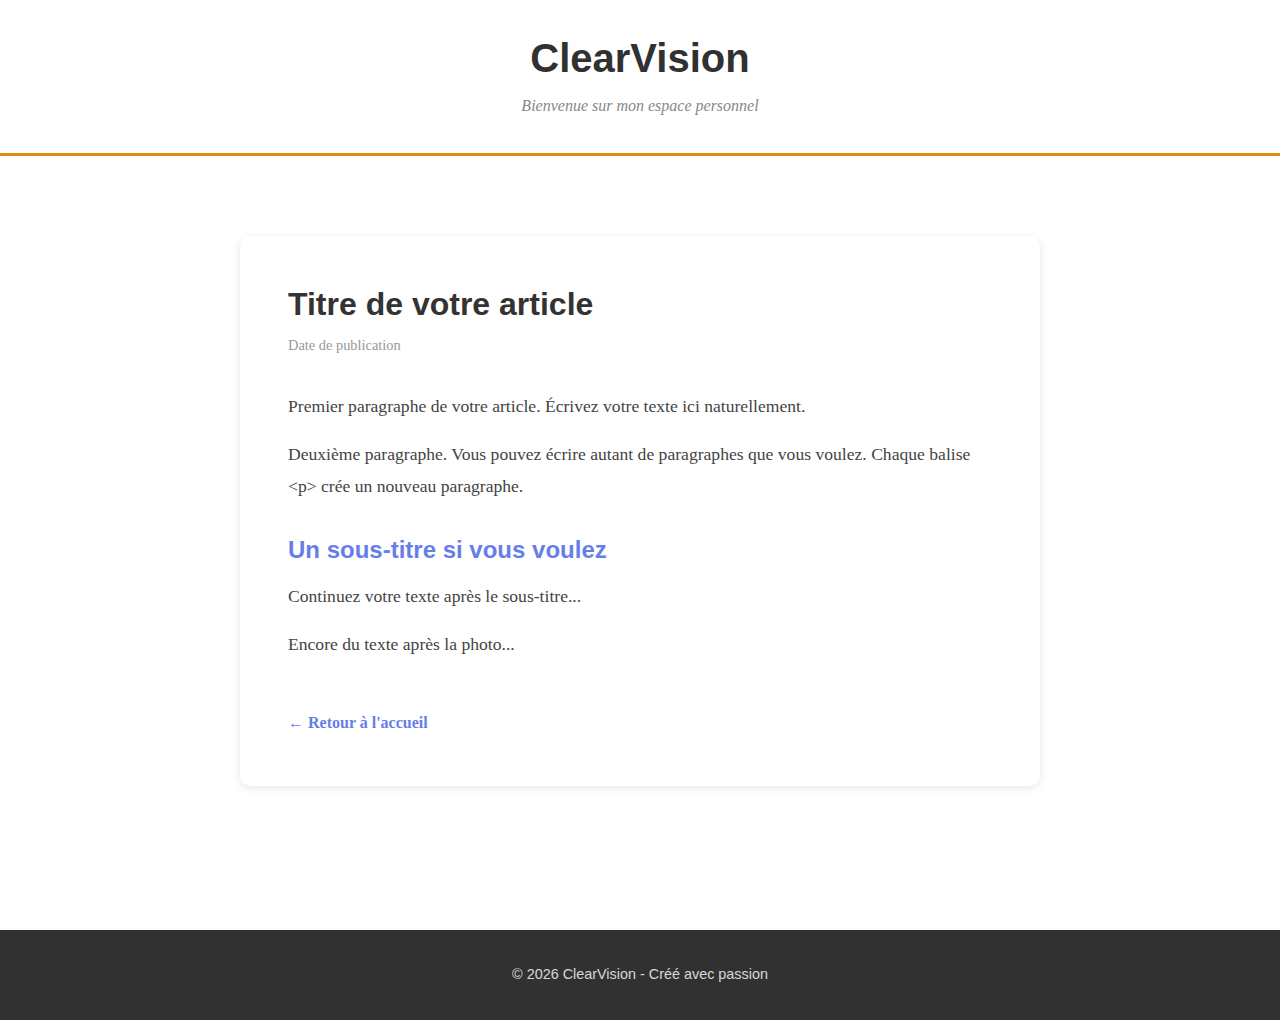
<file: articles/TEMPLATE-ARTICLE.html>
<!DOCTYPE html>
<html lang="fr">
<head>
    <meta charset="UTF-8">
    <meta name="viewport" content="width=device-width, initial-scale=1.0">
    <title>Titre de votre article - ClearVision</title>
    <link rel="stylesheet" href="../styles.css">
    <style>
        /* Styles pour l'article */
        .article-full {
            background: white;
            border-radius: 10px;
            padding: 3rem;
            box-shadow: 0 2px 8px rgba(0,0,0,0.1);
            max-width: 800px;
            margin: 2rem auto;
        }

        .article-full h1 {
            color: #333;
            margin-bottom: 0.5rem;
            font-size: 2rem;
        }

        .article-full .date {
            color: #999;
            font-size: 0.9rem;
            margin-bottom: 2rem;
            display: block;
        }

        .article-full img {
            width: 100%;
            border-radius: 8px;
            margin: 1.5rem 0;
        }

        .article-full p {
            margin-bottom: 1rem;
            line-height: 1.8;
            color: #444;
            font-size: 1.1rem;
        }

        .article-full h2 {
            color: #667eea;
            margin-top: 2rem;
            margin-bottom: 1rem;
        }

        .back-link {
            display: inline-block;
            color: #667eea;
            text-decoration: none;
            font-weight: 600;
            margin-top: 2rem;
        }

        .back-link:hover {
            color: #764ba2;
        }
    </style>
</head>
<body>
    <!-- En-tête -->
    <header>
        <h1>ClearVision</h1>
        <p class="subtitle">Bienvenue sur mon espace personnel</p>
    </header>

    <!-- Article complet -->
    <main>
        <article class="article-full">
            <h1>Titre de votre article</h1>
            <span class="date">Date de publication</span>

            <!-- Photo principale (optionnel) -->
            <!-- <img src="../images/votre-photo.jpg" alt="Description"> -->

            <p>
                Premier paragraphe de votre article.
                Écrivez votre texte ici naturellement.
            </p>

            <p>
                Deuxième paragraphe. Vous pouvez écrire autant de paragraphes que vous voulez.
                Chaque balise &lt;p&gt; crée un nouveau paragraphe.
            </p>

            <h2>Un sous-titre si vous voulez</h2>

            <p>
                Continuez votre texte après le sous-titre...
            </p>

            <!-- Ajouter une autre photo -->
            <!-- <img src="../images/autre-photo.jpg" alt="Description"> -->

            <p>
                Encore du texte après la photo...
            </p>

            <a href="../index.html" class="back-link">← Retour à l'accueil</a>
        </article>
    </main>

    <!-- Pied de page -->
    <footer>
        <p>&copy; 2026 ClearVision - Créé avec passion</p>
    </footer>
</body>
</html>
</file>
<file: styles.css>
/* Réinitialisation */
* {
    margin: 0;
    padding: 0;
    box-sizing: border-box;
}

/* Typographie - Style blog professionnel */
body {
    font-family: 'Georgia', 'Times New Roman', serif;
    font-size: 16px;
    line-height: 1.8;
    color: #313131;
    background-color: #ffffff;
}

h1, h2, h3, h4, h5, h6 {
    font-family: -apple-system, BlinkMacSystemFont, 'Segoe UI', Arial, sans-serif;
    font-weight: 600;
    line-height: 1.3;
    color: #313131;
}

/* En-tête simple et professionnel */
header {
    background: #ffffff;
    border-bottom: 3px solid #dd8c11;
    padding: 2rem 0;
    text-align: center;
}

header h1 {
    font-size: 2.5rem;
    color: #313131;
    margin-bottom: 0.5rem;
}

.subtitle {
    font-size: 1rem;
    color: #888888;
    font-style: italic;
}

/* Navigation */
nav {
    background: #f9f9f9;
    padding: 1rem 0;
    border-bottom: 1px solid #e0e0e0;
}

.nav-links {
    max-width: 960px;
    margin: 0 auto;
    display: flex;
    justify-content: center;
    gap: 2rem;
    list-style: none;
    padding: 0 2rem;
}

.nav-links a {
    color: #313131;
    text-decoration: none;
    font-family: -apple-system, sans-serif;
    font-weight: 500;
    transition: color 0.3s;
}

.nav-links a:hover {
    color: #dd8c11;
}

/* Lien actif dans la navigation */
.nav-links a.active {
    color: #dd8c11;
    font-weight: 600;
}

/* Contenu principal */
main {
    max-width: 960px;
    margin: 0 auto;
    padding: 3rem 2rem;
}

/* Section articles */
.articles {
    margin-bottom: 3rem;
}

.articles h2 {
    font-size: 1.8rem;
    color: #313131;
    margin-bottom: 2rem;
    padding-bottom: 0.5rem;
    border-bottom: 2px solid #dd8c11;
}

/* Carte article - Style blog classique */
.article-card {
    background: #ffffff;
    margin-bottom: 3rem;
    border: 1px solid #e0e0e0;
    transition: box-shadow 0.3s;
}

.article-card:hover {
    box-shadow: 0 2px 15px rgba(0,0,0,0.1);
}

.article-image {
    width: 100%;
    overflow: hidden;
}

.article-image img {
    width: 100%;
    height: auto;
    display: block;
}

.article-content {
    padding: 2rem;
}

.article-content h3 {
    font-size: 1.5rem;
    color: #313131;
    margin-bottom: 0.5rem;
}

.article-content h3 a {
    color: #313131;
    text-decoration: none;
    transition: color 0.3s;
}

.article-content h3 a:hover {
    color: #dd8c11;
}

.article-date {
    color: #888888;
    font-size: 0.9rem;
    font-family: -apple-system, sans-serif;
    margin-bottom: 1rem;
    display: block;
}

.article-excerpt {
    color: #555555;
    line-height: 1.8;
    margin-bottom: 1.5rem;
    text-align: justify;
}

.read-more {
    display: inline-block;
    color: #dd8c11;
    text-decoration: none;
    font-family: -apple-system, sans-serif;
    font-weight: 600;
    padding: 0.5rem 1.5rem;
    border: 2px solid #dd8c11;
    transition: all 0.3s;
}

.read-more:hover {
    background: #dd8c11;
    color: #ffffff;
}

/* Pied de page */
footer {
    background: #313131;
    color: #ffffff;
    text-align: center;
    padding: 2rem;
    margin-top: 4rem;
    font-family: -apple-system, sans-serif;
}

footer p {
    opacity: 0.8;
    font-size: 0.9rem;
}

/* Responsive */
@media (max-width: 768px) {
    header h1 {
        font-size: 2rem;
    }

    .nav-links {
        flex-direction: column;
        gap: 0.5rem;
        align-items: center;
    }

    main {
        padding: 2rem 1rem;
    }

    .article-content {
        padding: 1.5rem;
    }
}
</file>
